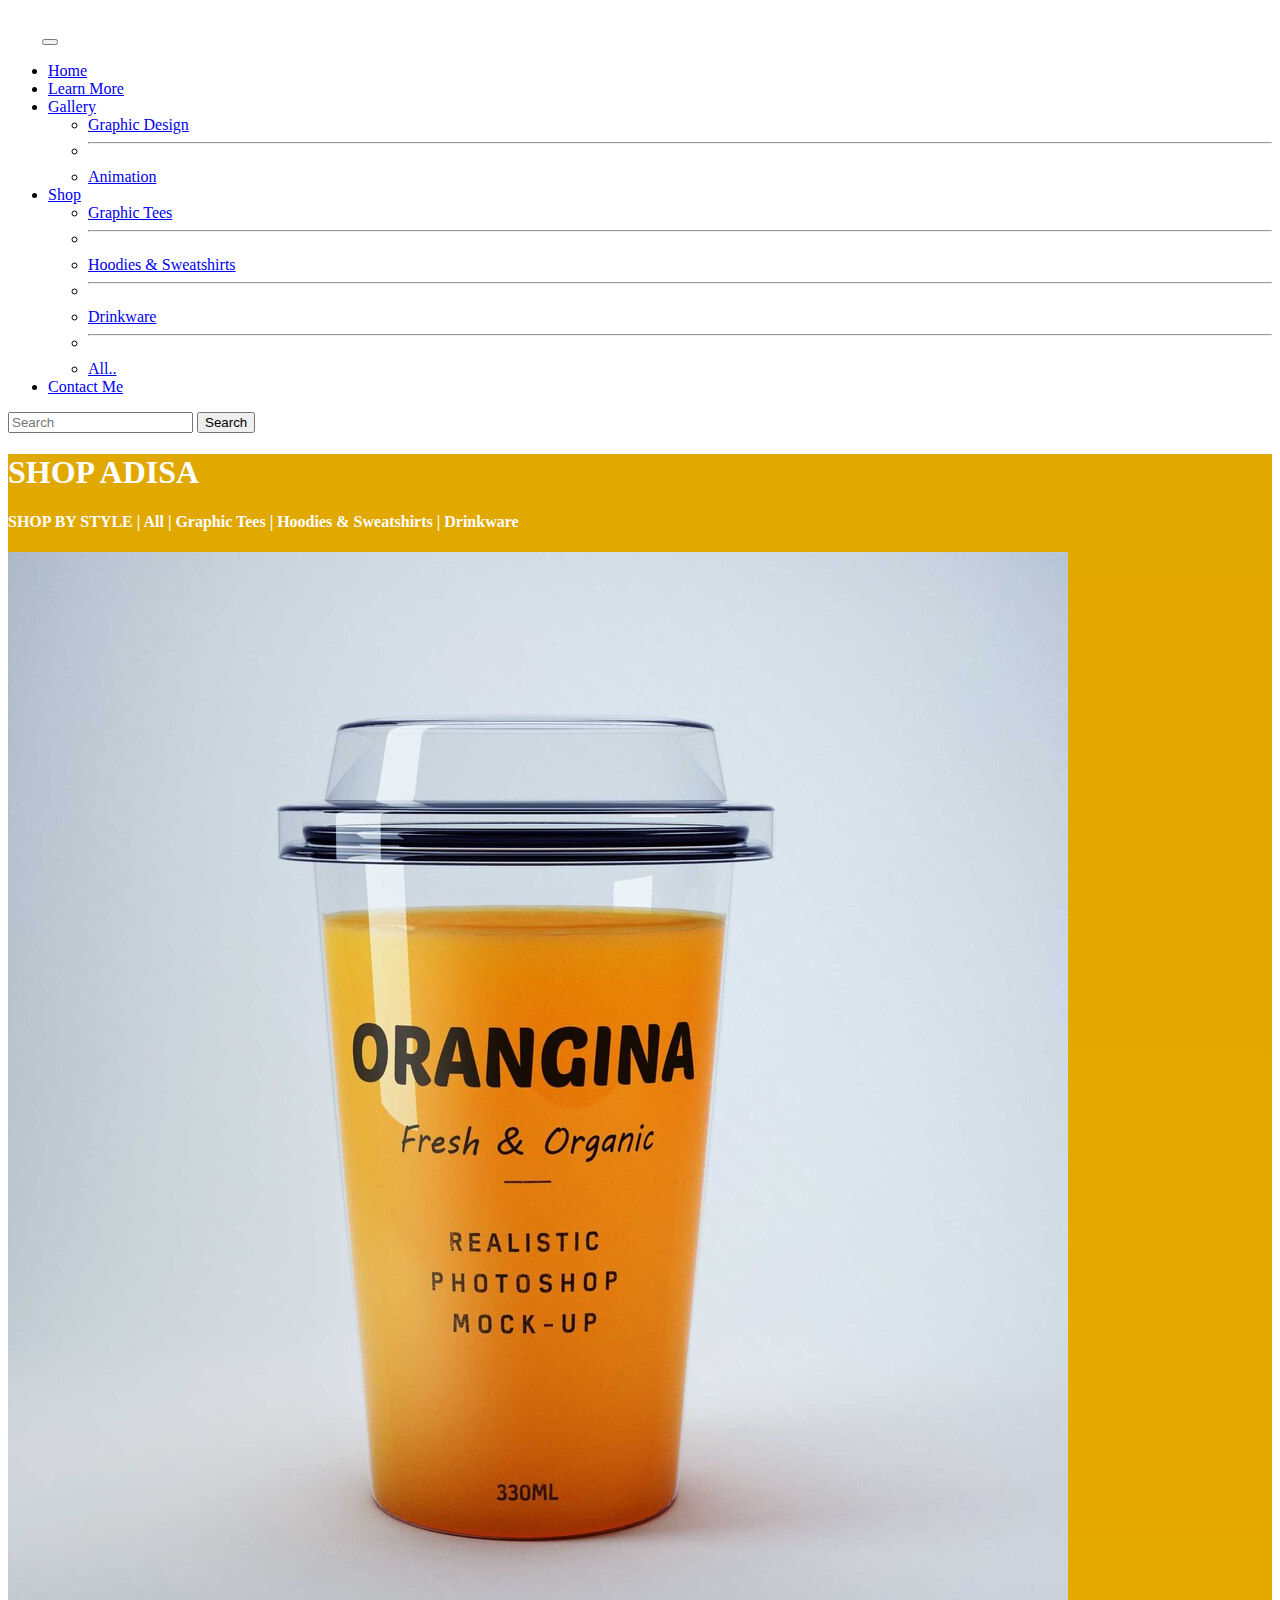
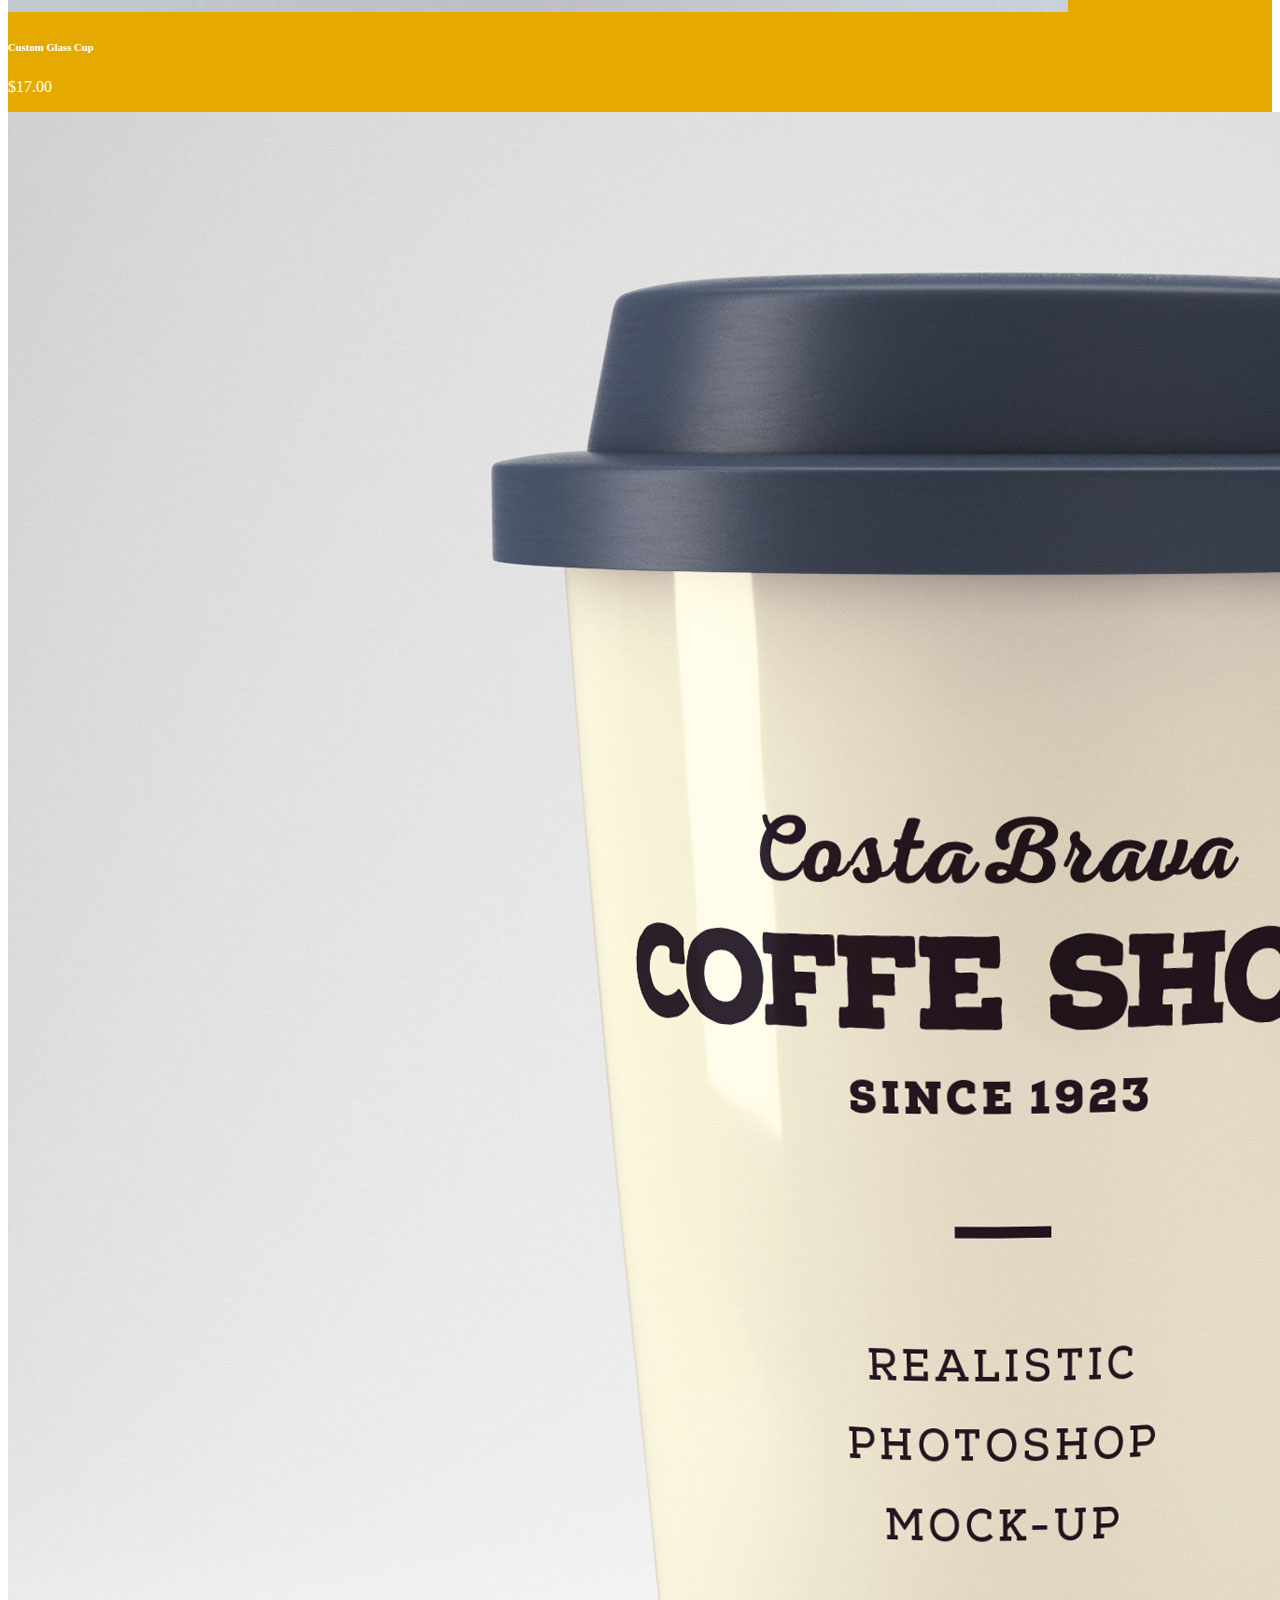
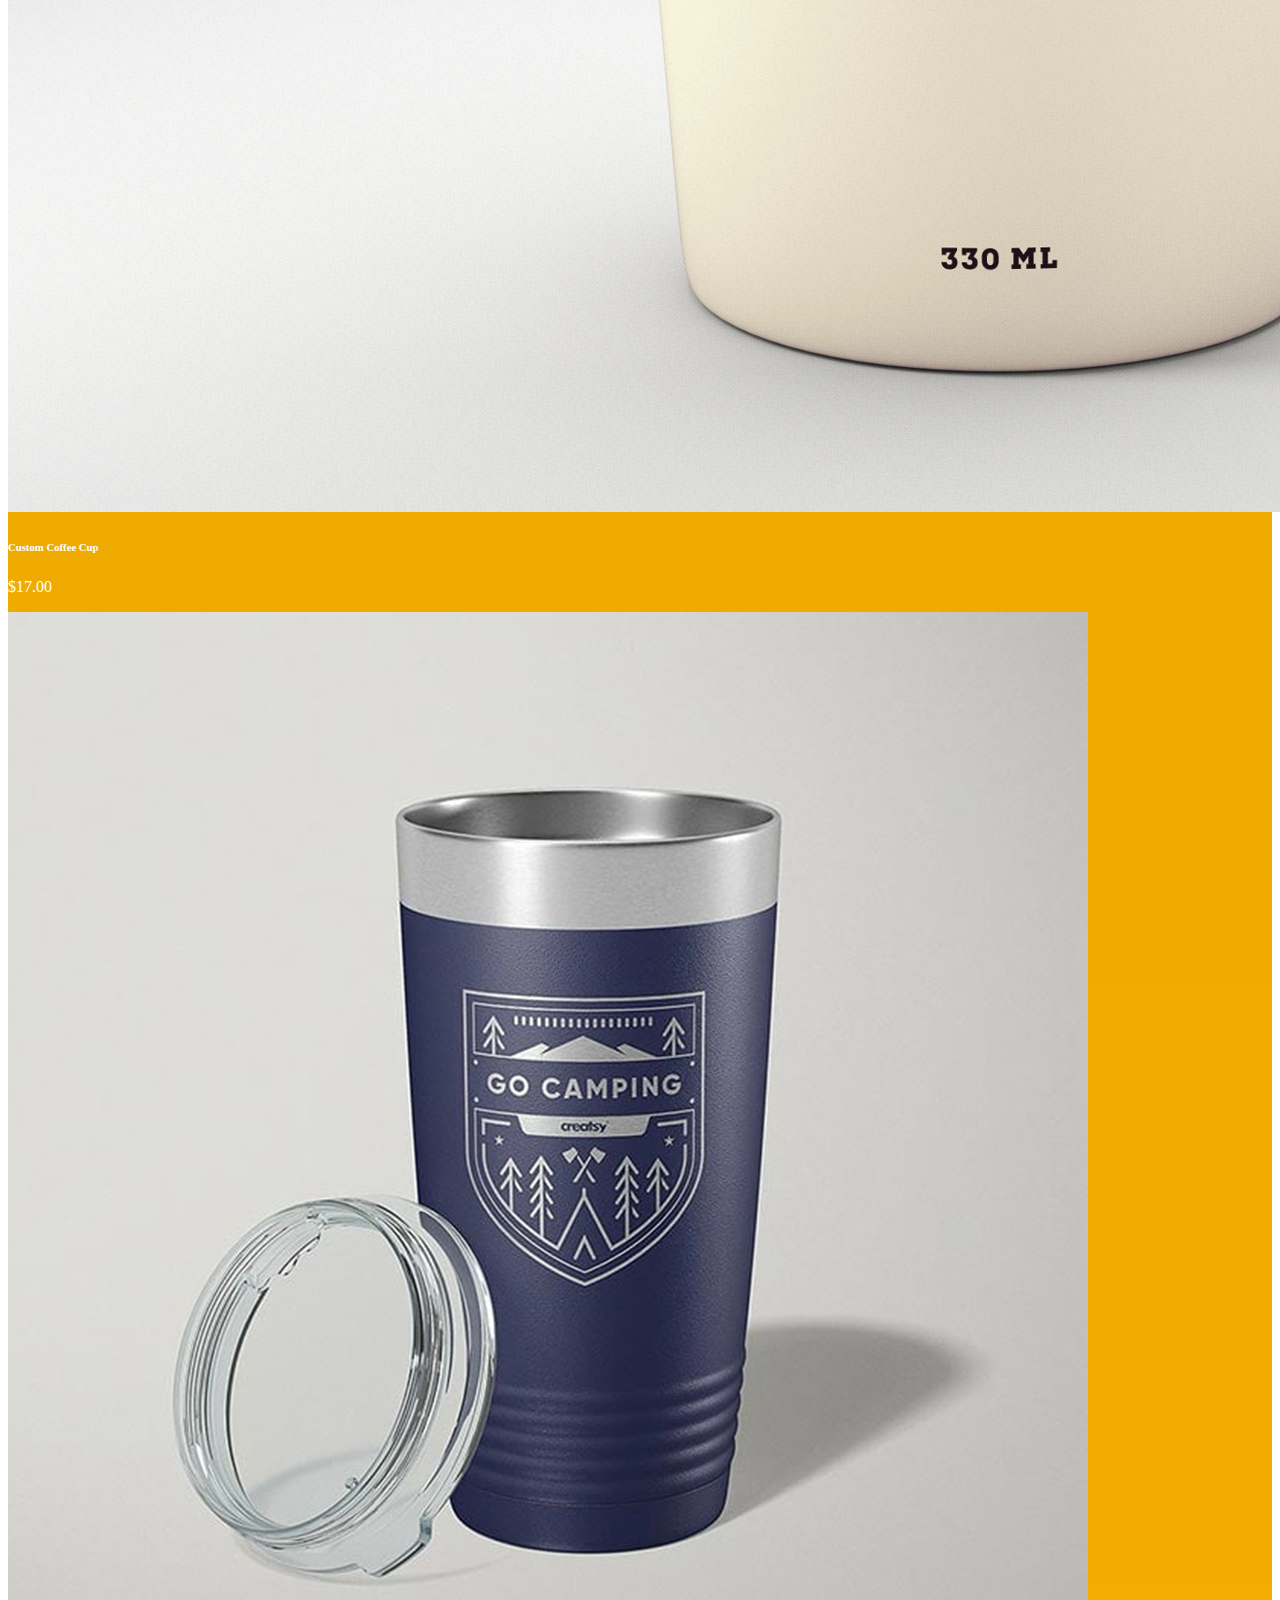
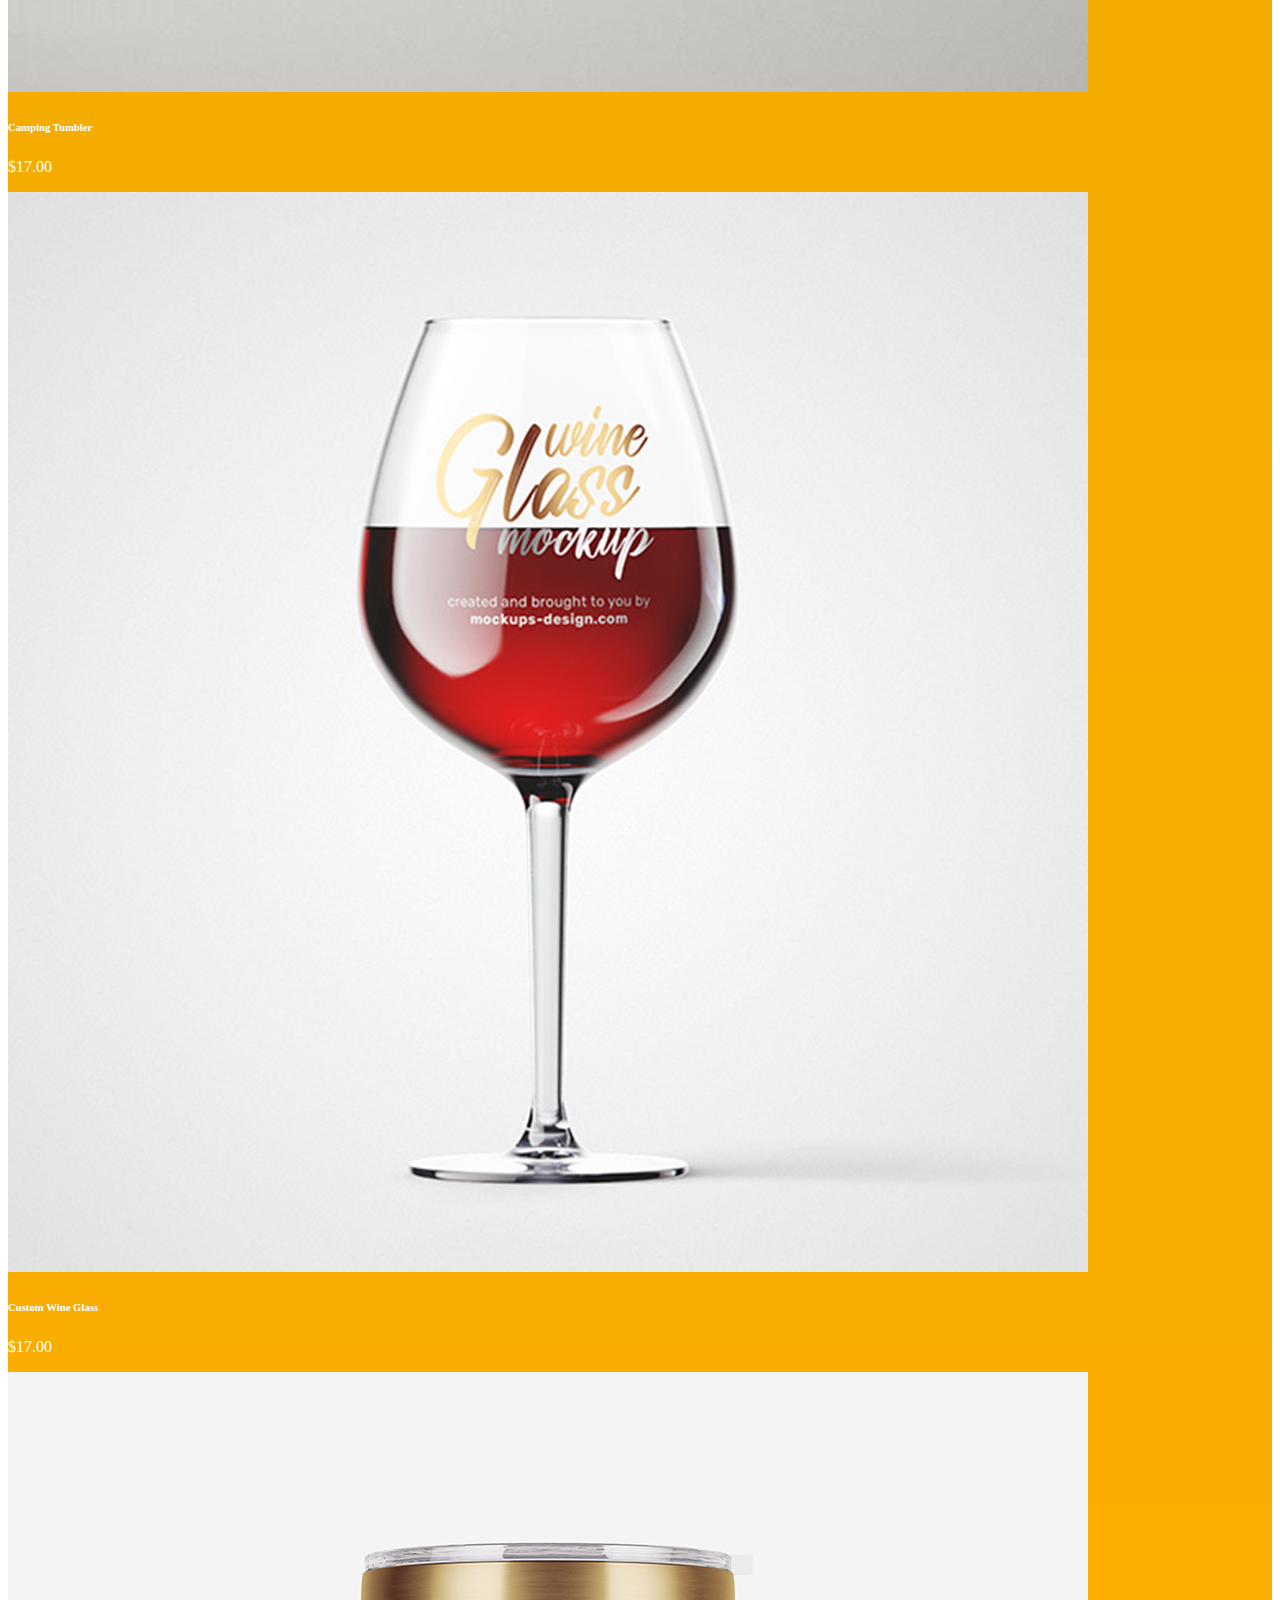
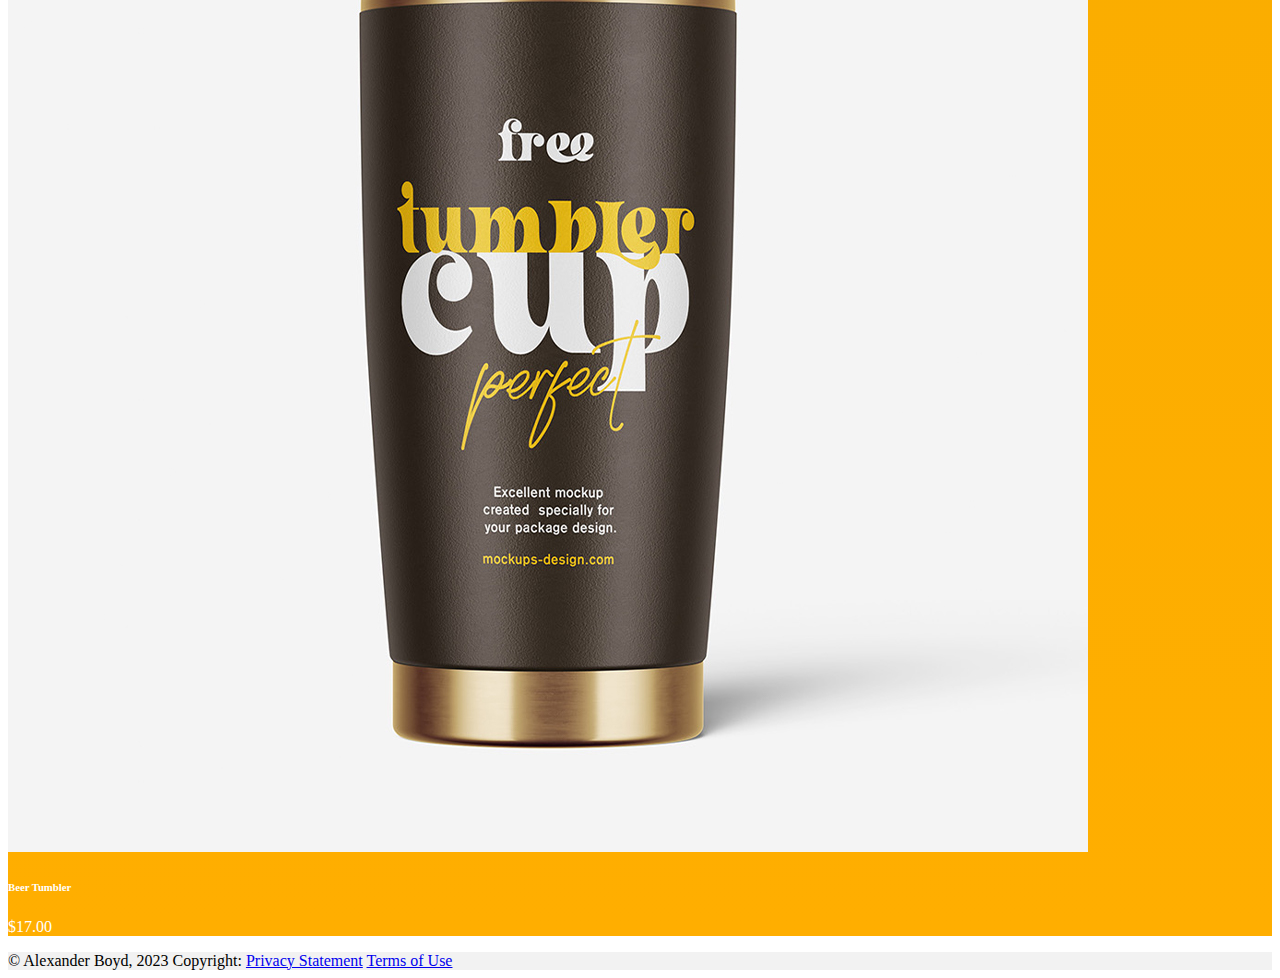
<file: cups.html>
<!DOCTYPE html>
<html lang="en">

<head>
    <meta name="viewport" content="width=device-width, initial-scale=1.0">
    <title> Shop | Adisa Media </title>
    <link rel="stylesheet" type="text/css" href="styles/shopstyle.css">
    <link href="https://cdn.jsdelivr.net/npm/bootstrap@5.3.2/dist/css/bootstrap.min.css" 
    rel="stylesheet" 
    integrity="sha384-T3c6CoIi6uLrA9TneNEoa7RxnatzjcDSCmG1MXxSR1GAsXEV/Dwwykc2MPK8M2HN" 
    crossorigin="anonymous">
    <!-- Alexander Boyd, IS117-003, Fall 2023 -->
</head>

<body>

    <nav class="navbar navbar-expand-lg navbar-dark bg-dark">
        <div class="container-fluid">
          <a class="navbar-brand" href="index.html"><img src="photos/adisa logo.png" alt="Adisa Media Logo" width="30"></a>
          <button class="navbar-toggler" type="button" data-bs-toggle="collapse" data-bs-target="#navbarSupportedContent" aria-controls="navbarSupportedContent" aria-expanded="false" aria-label="Toggle navigation">
            <span class="navbar-toggler-icon"></span>
          </button>
          <div class="collapse navbar-collapse" id="navbarSupportedContent">
            <ul class="navbar-nav me-auto mb-2 mb-lg-0">
              <li class="nav-item">
                <a class="nav-link" href="index.html">Home</a>
              </li>
              <li class="nav-item">
                <a class="nav-link active" aria-current="page" href="learn.html">Learn More</a>
              </li>
              <li class="nav-item dropdown">
                <a class="nav-link dropdown-toggle" href="#" id="navbarDropdown" role="button" data-bs-toggle="dropdown" aria-expanded="false">
                  Gallery
                </a>
                <ul class="dropdown-menu" aria-labelledby="navbarDropdown">
                  <li><a class="dropdown-item" href="graphics.html">Graphic Design</a></li>
                  <li><hr class="dropdown-divider"></li>
                  <li><a class="dropdown-item" href="animation.html">Animation</a></li>
                </ul>
              </li>
              <li class="nav-item dropdown">
                <a class="nav-link dropdown-toggle" href="store.html" id="navbarDropdown2" role="button" data-bs-toggle="dropdown" aria-expanded="false">
                  Shop
                </a>
                <ul class="dropdown-menu" aria-labelledby="navbarDropdown2">
                  <li><a class="dropdown-item" href="graohictees.html">Graphic Tees</a></li>
                  <li><hr class="dropdown-divider"></li>
                  <li><a class="dropdown-item" href="hoodies.html">Hoodies &amp Sweatshirts</a></li>
                  <li><hr class="dropdown-divider"></li>
                  <li><a class="dropdown-item" href="cups.html">Drinkware</a></li>
                  <li><hr class="dropdown-divider"></li>
                    <li><a class="dropdown-item" href="store.html">All..</a></li>
                </ul>
              </li>
              <li class="nav-item">
                <a class="nav-link" href="contact.html">Contact Me</a>
              </li>
        
            </ul>
            <form class="d-flex">
              <input class="form-control me-2" type="search" placeholder="Search" aria-label="Search">
              <button class="btn btn-outline-light" type="submit">Search</button>
            </form>
          </div>
        </div>
      </nav>
    <!--Navigation Bar end-->


    <section class="shop">
        <div class="container py-5">

            <div class = "row py-2">
                <h1> SHOP ADISA</h1>
                <h4>SHOP BY STYLE | <a href="store.html">All</a> | <a href="graohictees.html">Graphic Tees</a> | <a href="hoodies.html">Hoodies &amp; Sweatshirts</a> | <a href="cups.html">Drinkware</a></h4>
            </div>

            <!--row2--> 
            <div class="row">

                <div class="col-lg-3">
                    <div class="card border-0 bg-dark text-white mb-2" style="width: 100%;">
                        <img src="photos/orange-juice-mockup_1051-1582.jpg" class="card-img-top" alt="...">
                        <div class="card-body">
                            <h6>Custom Glass Cup</h6>
                            <p class="card-text">$17.00</p>
                        </div>
                    </div>
                </div>

            <div class="col-lg-3">
                <div class="card border-0 bg-dark text-white mb-2" style="width: 100%;">
                    <img src="photos/1545.jpg" class="card-img-top" alt="...">
                    <div class="card-body">
                        <h6>Custom Coffee Cup</h6>
                        <p class="card-text">$17.00</p>
                    </div>
                </div>
            </div>

                <div class="col-lg-3">
                    <div class="card border-0 bg-dark text-white mb-2" style="width: 100%;">
                        <img src="photos/tumbler.jpg" class="card-img-top" alt="...">
                        <div class="card-body">
                            <h6>Camping Tumbler</h6>
                            <p class="card-text">$17.00</p>
                        </div>
                    </div>
                </div>

                <div class="col-lg-3">
                    <div class="card border-0 bg-dark text-white mb-2" style="width: 100%;">
                        <img src="photos/wine glass.jpg" class="card-img-top" alt="...">
                        <div class="card-body">
                            <h6>Custom Wine Glass</h6>
                            <p class="card-text">$17.00</p>
                        </div>
                    </div>
                </div>

            </div>

            <!--row2--> 
            <div class="row">

                <div class="col-lg-3">
                    <div class="card border-0 bg-dark text-white mb-2" style="width: 100%;">
                        <img src="photos/beer tumbler.jpg" class="card-img-top" alt="...">
                        <div class="card-body">
                            <h6>Beer Tumbler</h6>
                            <p class="card-text">$17.00</p>
                        </div>
                    </div>
                </div>

            </div>

        </div>

    </section>


</body>

                
<footer class="bg-body-tertiary text-center text-lg-start">
    <!-- Copyright -->
    <div class="text-center p-3" style="background-color: rgba(0, 0, 0, 0.05);">
      © Alexander Boyd, 2023 Copyright:
      <a class="text-body" href="privacystatement.html">Privacy Statement</a>
      <a class="text-body" href="termsofuse.html">Terms of Use</a>
    </div>
    <!-- Copyright -->
  </footer>

  <script src="https://cdn.jsdelivr.net/npm/bootstrap@5.3.2/dist/js/bootstrap.bundle.min.js" 
        integrity="sha384-C6RzsynM9kWDrMNeT87bh95OGNyZPhcTNXj1NW7RuBCsyN/o0jlpcV8Qyq46cDfL" 
        crossorigin="anonymous"></script>


</html>
</file>
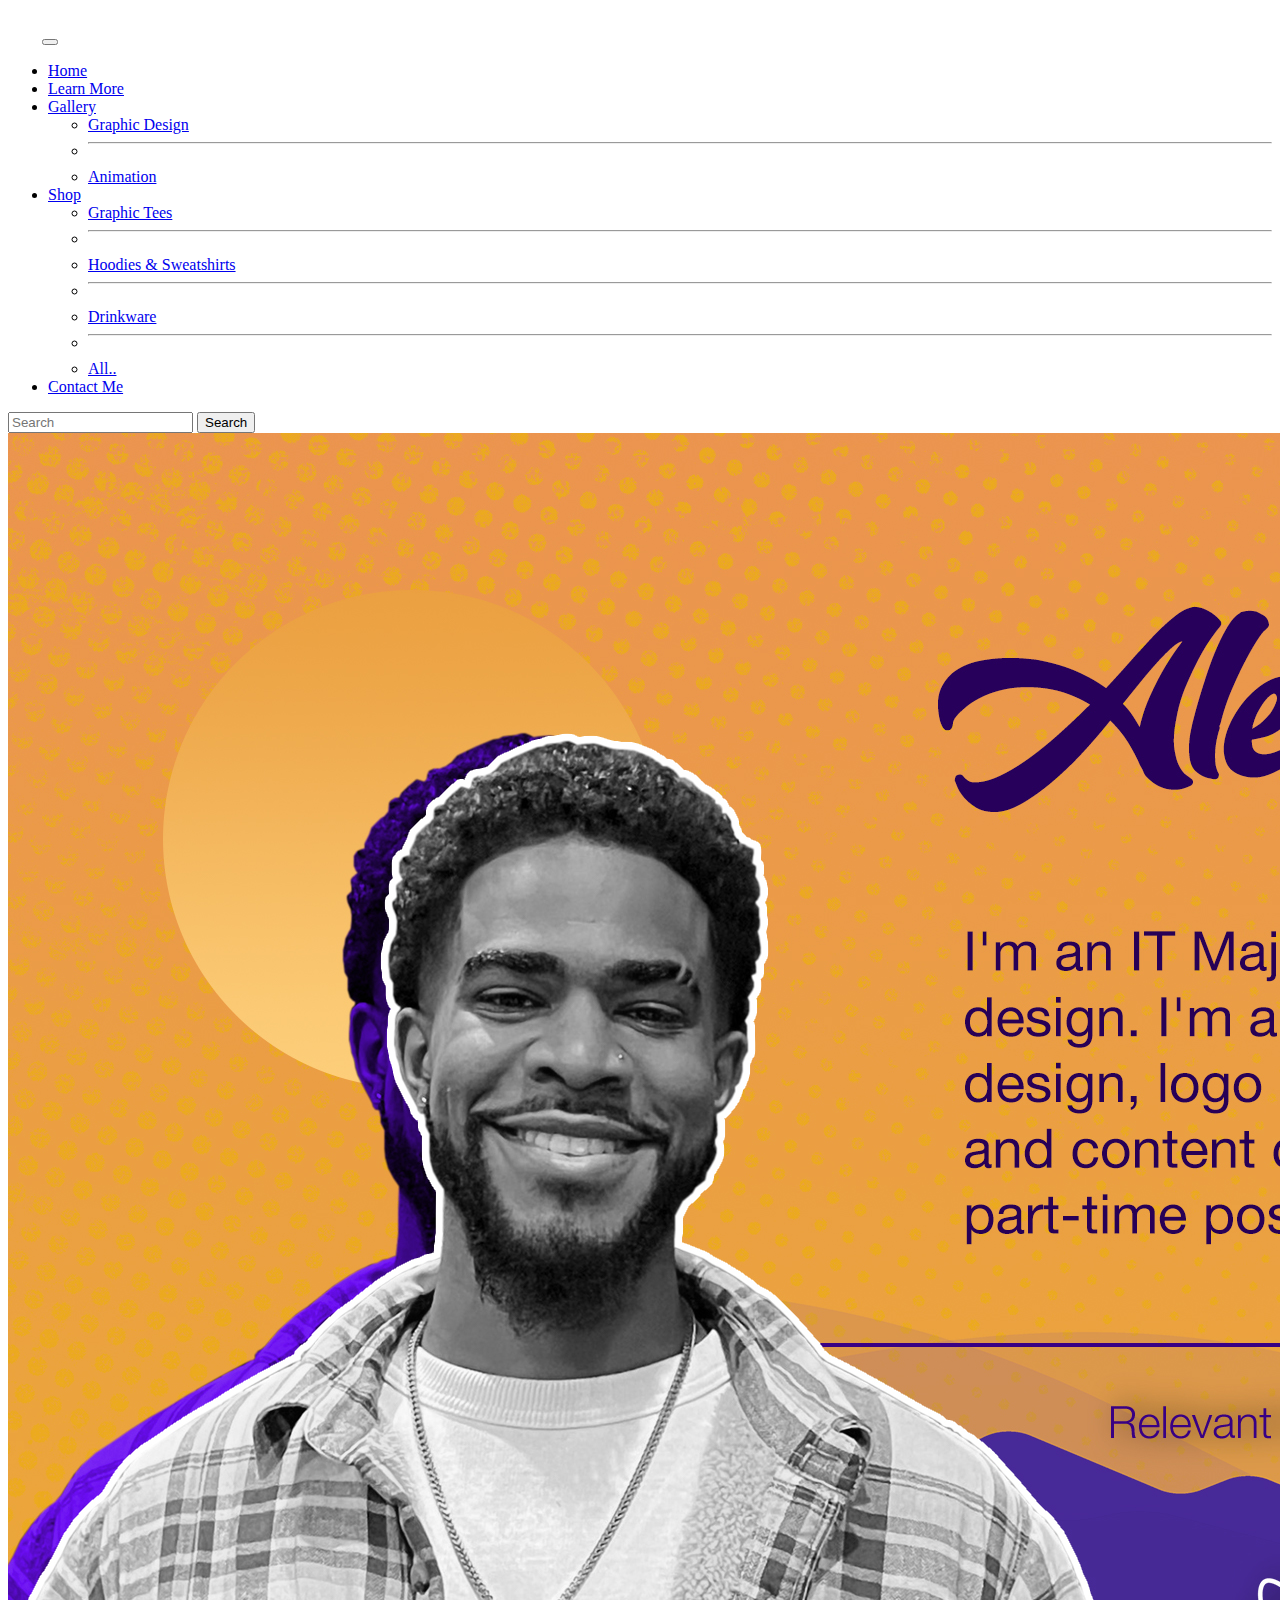
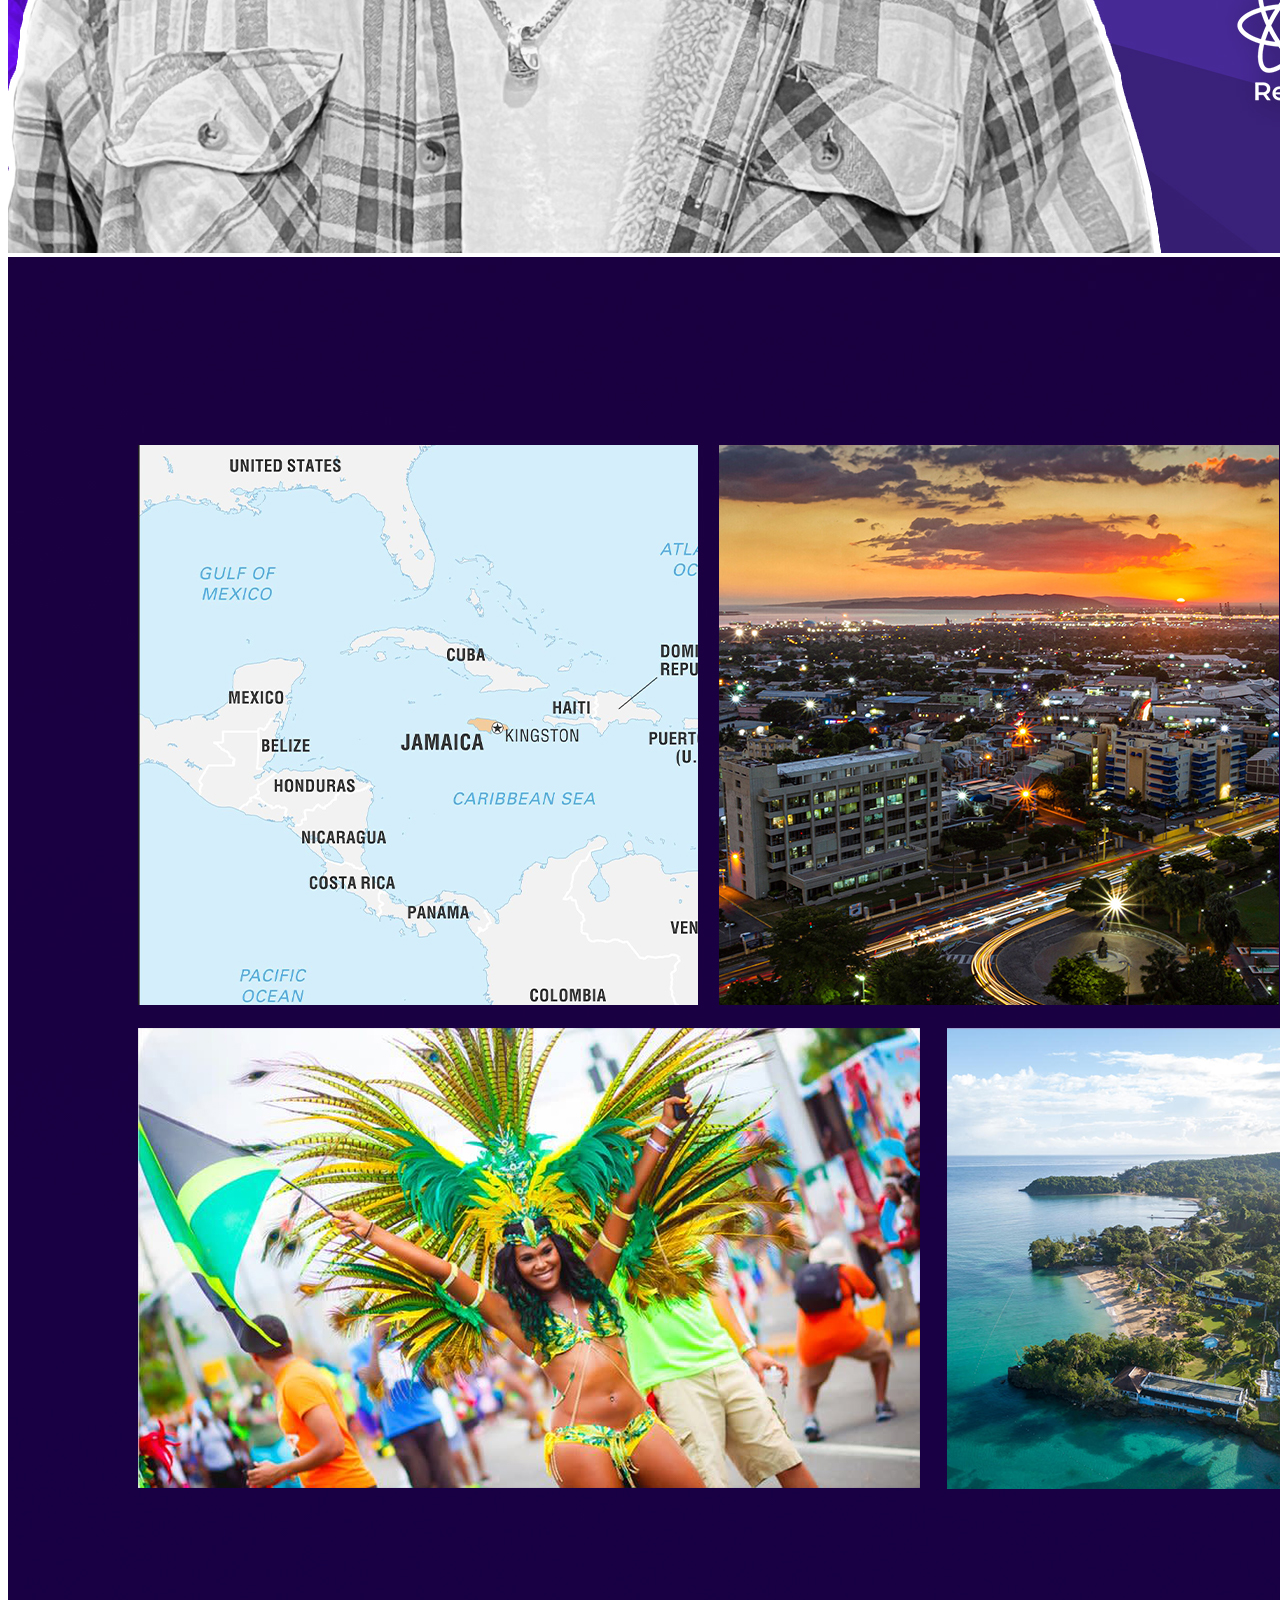
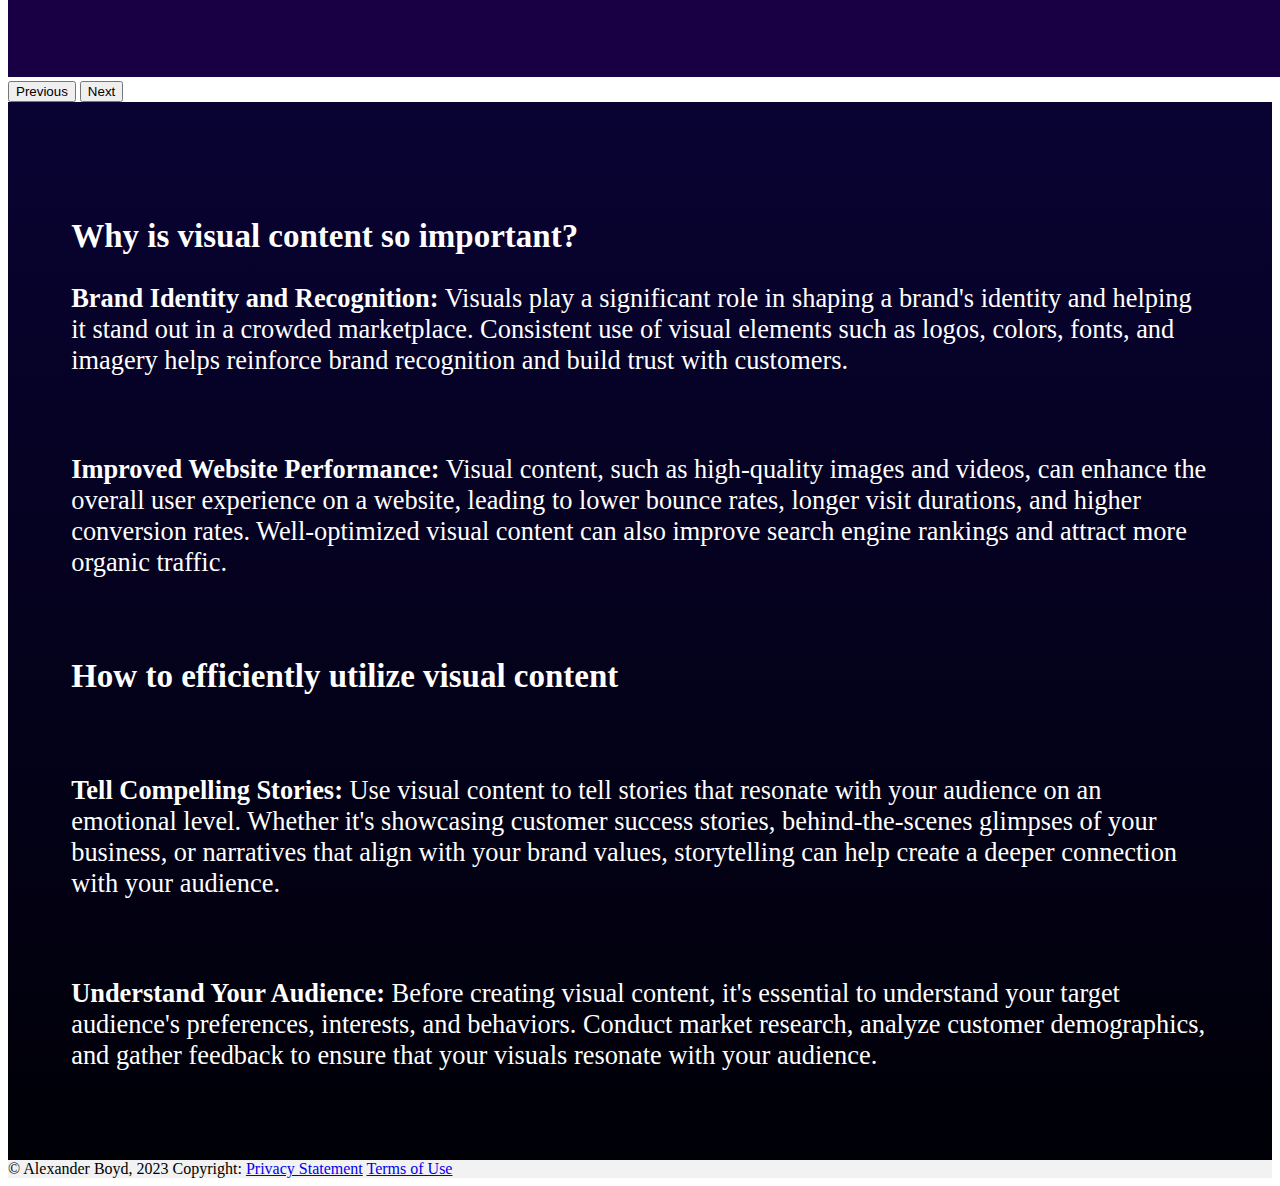
<file: learn.html>
<!DOCTYPE html>
<html lang="en">

<head>
    <meta name="viewport" content="width=device-width, initial-scale=1.0">
    <title> Learn More | Adisa Media </title>
    <link rel="stylesheet" type="text/css" href="styles/learn.css">
    <link href="https://cdn.jsdelivr.net/npm/bootstrap@5.3.2/dist/css/bootstrap.min.css" 
    rel="stylesheet" 
    integrity="sha384-T3c6CoIi6uLrA9TneNEoa7RxnatzjcDSCmG1MXxSR1GAsXEV/Dwwykc2MPK8M2HN" 
    crossorigin="anonymous">
    <!-- Alexander Boyd, IS117-003, Fall 2023 -->

</head>

<body>

    <!--Navigation Bar Begin-->
    <nav class="navbar navbar-expand-lg navbar-dark bg-dark">
        <div class="container-fluid">
          <a class="navbar-brand" href="index.html"><img src="photos/adisa logo.png" alt="Adisa Media Logo" width="30"></a>
          <button class="navbar-toggler" type="button" data-bs-toggle="collapse" data-bs-target="#navbarSupportedContent" aria-controls="navbarSupportedContent" aria-expanded="false" aria-label="Toggle navigation">
            <span class="navbar-toggler-icon"></span>
          </button>
          <div class="collapse navbar-collapse" id="navbarSupportedContent">
            <ul class="navbar-nav me-auto mb-2 mb-lg-0">
              <li class="nav-item">
                <a class="nav-link" href="index.html">Home</a>
              </li>
              <li class="nav-item">
                <a class="nav-link active" aria-current="page" href="learn.html">Learn More</a>
              </li>
              <li class="nav-item dropdown">
                <a class="nav-link dropdown-toggle" href="#" id="navbarDropdown" role="button" data-bs-toggle="dropdown" aria-expanded="false">
                  Gallery
                </a>
                <ul class="dropdown-menu" aria-labelledby="navbarDropdown">
                  <li><a class="dropdown-item" href="graphics.html">Graphic Design</a></li>
                  <li><hr class="dropdown-divider"></li>
                  <li><a class="dropdown-item" href="animation.html">Animation</a></li>
                </ul>
              </li>
              <li class="nav-item dropdown">
                <a class="nav-link dropdown-toggle" href="store.html" id="navbarDropdown2" role="button" data-bs-toggle="dropdown" aria-expanded="false">
                  Shop
                </a>
                <ul class="dropdown-menu" aria-labelledby="navbarDropdown2">
                  <li><a class="dropdown-item" href="graohictees.html">Graphic Tees</a></li>
                  <li><hr class="dropdown-divider"></li>
                  <li><a class="dropdown-item" href="hoodies.html">Hoodies &amp Sweatshirts</a></li>
                  <li><hr class="dropdown-divider"></li>
                  <li><a class="dropdown-item" href="cups.html">Drinkware</a></li>
                  <li><hr class="dropdown-divider"></li>
                      <li><a class="dropdown-item" href="store.html">All..</a></li>
                </ul>
              </li>
              <li class="nav-item">
                <a class="nav-link" href="contact.html">Contact Me</a>
              </li>
        
            </ul>
            <form class="d-flex">
              <input class="form-control me-2" type="search" placeholder="Search" aria-label="Search">
              <button class="btn btn-outline-light" type="submit">Search</button>
            </form>
          </div>
        </div>
      </nav>
    <!--Navigation Bar end-->


            <div id="carouselExample" class="carousel slide">
              <div class="carousel-inner">
                <div class="carousel-item active">
                  <img src="photos/about me banner orange.jpg" class="d-block w-100" alt="Biography Banner">
                </div>
                <div class="carousel-item">
                  <img src="photos/where I'm from banner orange.jpg" class="d-block w-100" alt="Origins Banner">
                </div>
              </div>
              <button class="carousel-control-prev" type="button" data-bs-target="#carouselExample" data-bs-slide="prev">
                <span class="carousel-control-prev-icon" aria-hidden="true"></span>
                <span class="visually-hidden">Previous</span>
              </button>
              <button class="carousel-control-next" type="button" data-bs-target="#carouselExample" data-bs-slide="next">
                <span class="carousel-control-next-icon" aria-hidden="true"></span>
                <span class="visually-hidden">Next</span>
              </button>
            </div>

            <div id="carouselExample2" class="carousel slide">
              <div class="carousel-inner">
                <div class="carousel-item active">
                  <img src="photos/about me mobile.jpg" class="d-block w-100" alt="...">
                </div>
                <div class="carousel-item">
                  <img src="photos/where I'm from mobile.jpg" class="d-block w-100" alt="...">
                </div>
              </div>
              <button class="carousel-control-prev" type="button" data-bs-target="#carouselExample2" data-bs-slide="prev">
                <span class="carousel-control-prev-icon" aria-hidden="true"></span>
                <span class="visually-hidden">Previous</span>
              </button>
              <button class="carousel-control-next" type="button" data-bs-target="#carouselExample2" data-bs-slide="next">
                <span class="carousel-control-next-icon" aria-hidden="true"></span>
                <span class="visually-hidden">Next</span>
              </button>
            </div>

            <div class = "container-fluid" id="blogArea">
              <br>
              <h2>Why is visual content so important?</h2>
              <p><b>Brand Identity and Recognition:</b> Visuals play a significant role in shaping a brand's identity and helping it stand out in a crowded marketplace. 
                Consistent use of visual elements such as logos, colors, fonts, and imagery helps reinforce brand recognition and build trust with customers.
              </p>
                <br>
                <p>
                  <b>Improved Website Performance:</b> Visual content, such as high-quality images and videos, can enhance the overall user experience on a website, 
                  leading to lower bounce rates, longer visit durations, and higher conversion rates. Well-optimized visual content can also improve search engine rankings and attract more organic traffic.
                </p>
                <br>
              <h2>How to efficiently utilize visual content</h2>
                <br>
              <p><b>Tell Compelling Stories:</b> Use visual content to tell stories that resonate with your audience on an emotional level. 
                Whether it's showcasing customer success stories, behind-the-scenes glimpses of your business, or narratives that align with your brand values, 
                storytelling can help create a deeper connection with your audience.</p>
                <br>
              <p><b>Understand Your Audience:</b> Before creating visual content, it's essential to understand your target audience's preferences, interests, and behaviors. 
                Conduct market research, analyze customer demographics, and gather feedback to ensure that your visuals resonate with your audience.</p>
            </div>

            <div class = "container-fluid" id="blogArea2">
              <br>
              <h2>Why is visual content so important?</h2>
                <p>Lorem ipsum dolor sit amet, consectetur adipiscing elit, sed do eiusmod tempor incididunt ut labore et dolore magna aliqua. 
                  Ut enim ad minim veniam, quis nostrud exercitation ullamco laboris nisi ut aliquip ex ea commodo consequat. 
                  Duis aute irure dolor in reprehenderit in voluptate velit esse cillum dolore eu fugiat nulla pariatur. 
                  Excepteur sint occaecat cupidatat non proident, sunt in culpa qui officia deserunt mollit anim id est laborum.</p>
                <br>
                <br>
              <img src="photos/invesr-in-your-aesthetic-resize.jpg" width="100%">
            </div>

            <footer class="bg-body-tertiary text-center text-lg-start">
              <!-- Copyright -->
              <div class="text-center p-3" style="background-color: rgba(0, 0, 0, 0.05);">
                © Alexander Boyd, 2023 Copyright:
                <a class="text-body" href="privacystatement.html">Privacy Statement</a>
                <a class="text-body" href="termsofuse.html">Terms of Use</a>
              </div>
              <!-- Copyright -->
            </footer>

    <!--Integrating Bootstrap's JavaScript Via CDN-->
    <script src="https://cdn.jsdelivr.net/npm/bootstrap@5.3.2/dist/js/bootstrap.bundle.min.js" 
        integrity="sha384-C6RzsynM9kWDrMNeT87bh95OGNyZPhcTNXj1NW7RuBCsyN/o0jlpcV8Qyq46cDfL" 
        crossorigin="anonymous"></script>

</body>

</html>
</file>
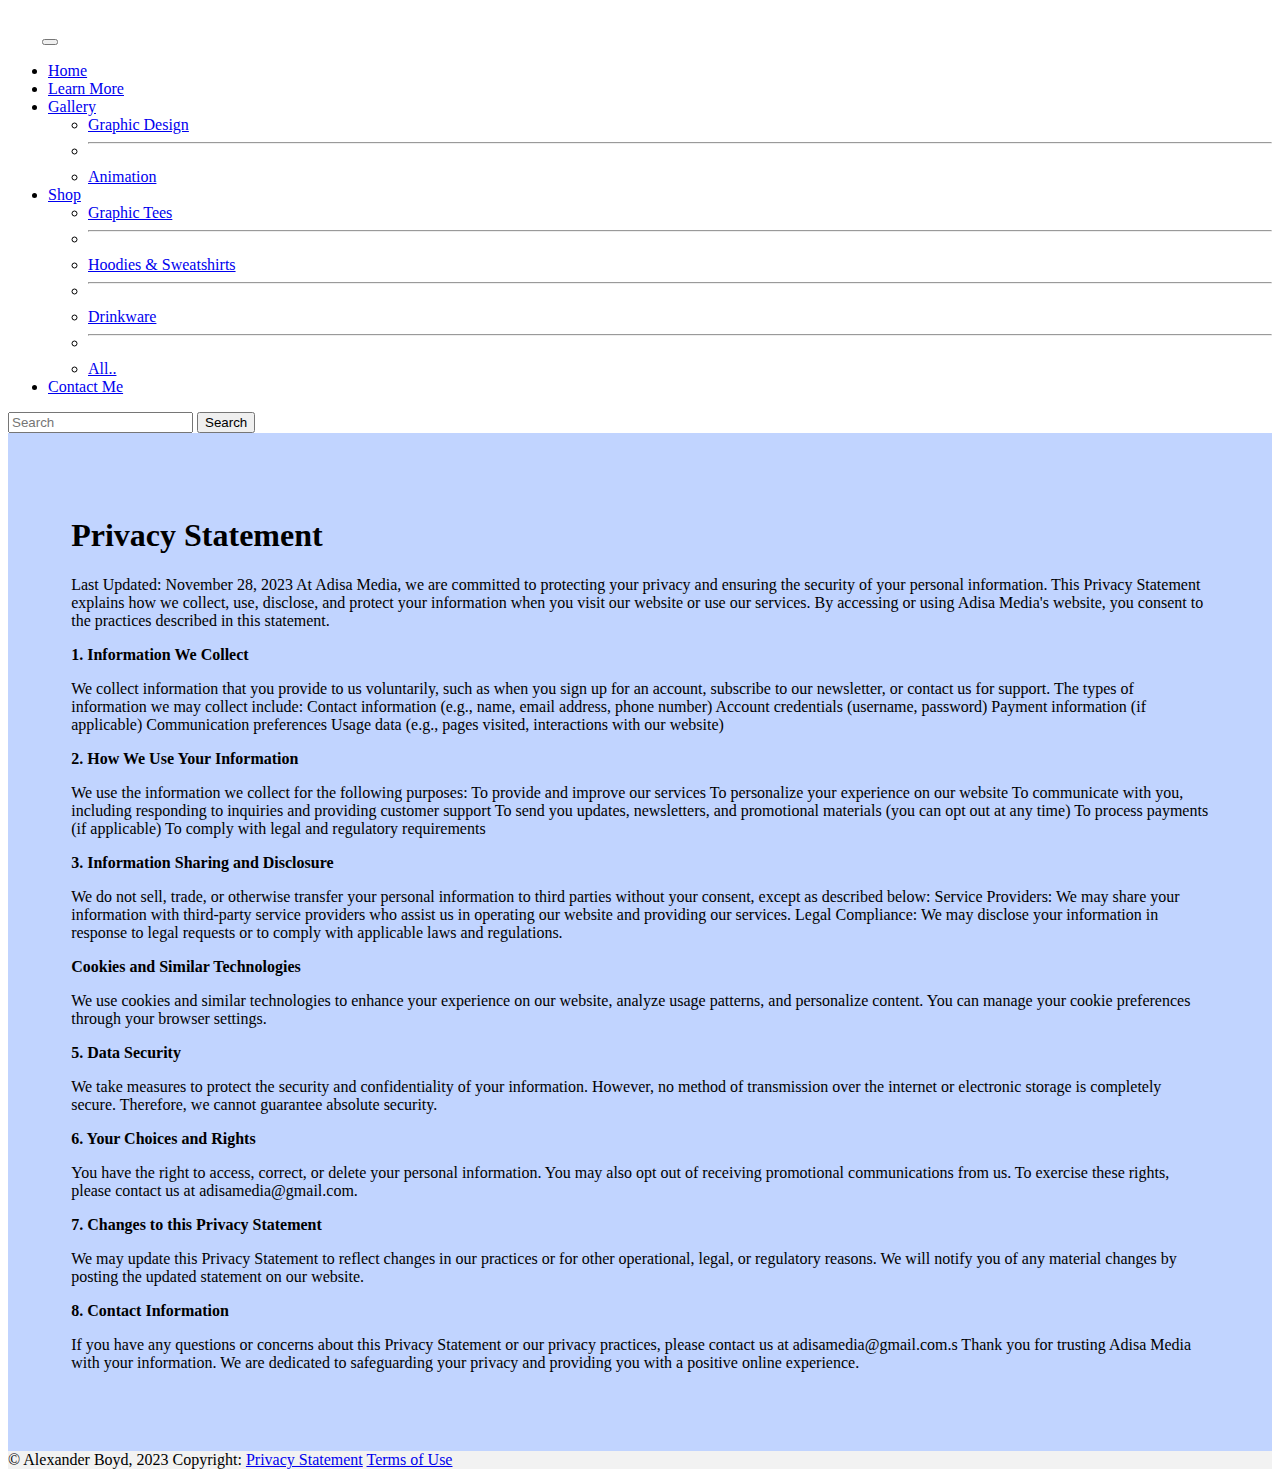
<file: privacystatement.html>
<!DOCTYPE html>
<html lang="en">

<head>
    <meta name="viewport" content="width=device-width, initial-scale=1.0">
    <title> Privacy Statement | Adisa Media </title>
    <link rel="stylesheet" type="text/css" href="styles/privacystatement.css">
    <link href="https://cdn.jsdelivr.net/npm/bootstrap@5.3.2/dist/css/bootstrap.min.css" 
    rel="stylesheet" 
    integrity="sha384-T3c6CoIi6uLrA9TneNEoa7RxnatzjcDSCmG1MXxSR1GAsXEV/Dwwykc2MPK8M2HN" 
    crossorigin="anonymous">
    <!-- Alexander Boyd, IS117-003, Fall 2023 -->
</head>
<body>

    <!--Navigation Bar Begin-->
    <nav class="navbar navbar-expand-lg navbar-dark bg-dark">
        <div class="container-fluid">
          <a class="navbar-brand" href="index.html"><img src="photos/adisa logo.png" alt="Adisa Media Logo" width="30"></a>
          <button class="navbar-toggler" type="button" data-bs-toggle="collapse" data-bs-target="#navbarSupportedContent" aria-controls="navbarSupportedContent" aria-expanded="false" aria-label="Toggle navigation">
            <span class="navbar-toggler-icon"></span>
          </button>
          <div class="collapse navbar-collapse" id="navbarSupportedContent">
            <ul class="navbar-nav me-auto mb-2 mb-lg-0">
              <li class="nav-item">
                <a class="nav-link" href="index.html">Home</a>
              </li>
              <li class="nav-item">
                <a class="nav-link active" aria-current="page" href="learn.html">Learn More</a>
              </li>
              <li class="nav-item dropdown">
                <a class="nav-link dropdown-toggle" href="#" id="navbarDropdown" role="button" data-bs-toggle="dropdown" aria-expanded="false">
                  Gallery
                </a>
                <ul class="dropdown-menu" aria-labelledby="navbarDropdown">
                  <li><a class="dropdown-item" href="graphics.html">Graphic Design</a></li>
                  <li><hr class="dropdown-divider"></li>
                  <li><a class="dropdown-item" href="animation.html">Animation</a></li>
                </ul>
              </li>
              <li class="nav-item dropdown">
                <a class="nav-link dropdown-toggle" href="store.html" id="navbarDropdown2" role="button" data-bs-toggle="dropdown" aria-expanded="false">
                  Shop
                </a>
                <ul class="dropdown-menu" aria-labelledby="navbarDropdown2">
                  <li><a class="dropdown-item" href="graohictees.html">Graphic Tees</a></li>
                  <li><hr class="dropdown-divider"></li>
                  <li><a class="dropdown-item" href="hoodies.html">Hoodies &amp Sweatshirts</a></li>
                  <li><hr class="dropdown-divider"></li>
                  <li><a class="dropdown-item" href="cups.html">Drinkware</a></li>
                  <li><hr class="dropdown-divider"></li>
                      <li><a class="dropdown-item" href="store.html">All..</a></li>
                </ul>
              </li>
              <li class="nav-item">
                <a class="nav-link" href="contact.html">Contact Me</a>
              </li>
        
            </ul>
            <form class="d-flex">
              <input class="form-control me-2" type="search" placeholder="Search" aria-label="Search">
              <button class="btn btn-outline-light" type="submit">Search</button>
            </form>
          </div>
        </div>
      </nav>
    <!--Navigation Bar end-->

<div id="privacy">
<h1>Privacy Statement</h1>

<p>Last Updated: November 28, 2023

At Adisa Media, we are committed to protecting your privacy and ensuring the security of your personal information. This Privacy Statement explains how we collect, use, disclose, and protect your information when you visit our website or use our services. By accessing or using Adisa Media's website, you consent to the practices described in this statement.</p>

<b>1. Information We Collect</b>

<p>We collect information that you provide to us voluntarily, such as when you sign up for an account, subscribe to our newsletter, or contact us for support. The types of information we may collect include:

Contact information (e.g., name, email address, phone number)
Account credentials (username, password)
Payment information (if applicable)
Communication preferences
Usage data (e.g., pages visited, interactions with our website)</p>

<b>2. How We Use Your Information</b>

<p>We use the information we collect for the following purposes:

To provide and improve our services
To personalize your experience on our website
To communicate with you, including responding to inquiries and providing customer support
To send you updates, newsletters, and promotional materials (you can opt out at any time)
To process payments (if applicable)
To comply with legal and regulatory requirements</p>

<b>3. Information Sharing and Disclosure</b>

<p>We do not sell, trade, or otherwise transfer your personal information to third parties without your consent, except as described below:

Service Providers: We may share your information with third-party service providers who assist us in operating our website and providing our services.
Legal Compliance: We may disclose your information in response to legal requests or to comply with applicable laws and regulations.</p>

<b> Cookies and Similar Technologies</b>

<p>We use cookies and similar technologies to enhance your experience on our website, analyze usage patterns, and personalize content. You can manage your cookie preferences through your browser settings.</p>

<b>5. Data Security</b>

<p>We take measures to protect the security and confidentiality of your information. However, no method of transmission over the internet or electronic storage is completely secure. Therefore, we cannot guarantee absolute security.</p>

<b>6. Your Choices and Rights</b>

<p>You have the right to access, correct, or delete your personal information. You may also opt out of receiving promotional communications from us. To exercise these rights, please contact us at adisamedia@gmail.com.</p>

<b>7. Changes to this Privacy Statement</b>

<p>We may update this Privacy Statement to reflect changes in our practices or for other operational, legal, or regulatory reasons. We will notify you of any material changes by posting the updated statement on our website.</p>

<b>8. Contact Information</b>

<p>If you have any questions or concerns about this Privacy Statement or our privacy practices, please contact us at adisamedia@gmail.com.s

Thank you for trusting Adisa Media with your information. We are dedicated to safeguarding your privacy and providing you with a positive online experience.</p>
</div>

<footer class="bg-body-tertiary text-center text-lg-start">
    <!-- Copyright -->
    <div class="text-center p-3" style="background-color: rgba(0, 0, 0, 0.05);">
      © Alexander Boyd, 2023 Copyright:
      <a class="text-body" href="privacystatement.html">Privacy Statement</a>
      <a class="text-body" href="termsofuse.html">Terms of Use</a>
    </div>
    <!-- Copyright -->
  </footer>

  <script src="https://cdn.jsdelivr.net/npm/bootstrap@5.3.2/dist/js/bootstrap.bundle.min.js" 
  integrity="sha384-C6RzsynM9kWDrMNeT87bh95OGNyZPhcTNXj1NW7RuBCsyN/o0jlpcV8Qyq46cDfL" 
  crossorigin="anonymous"></script>
</body>
</html>
</file>
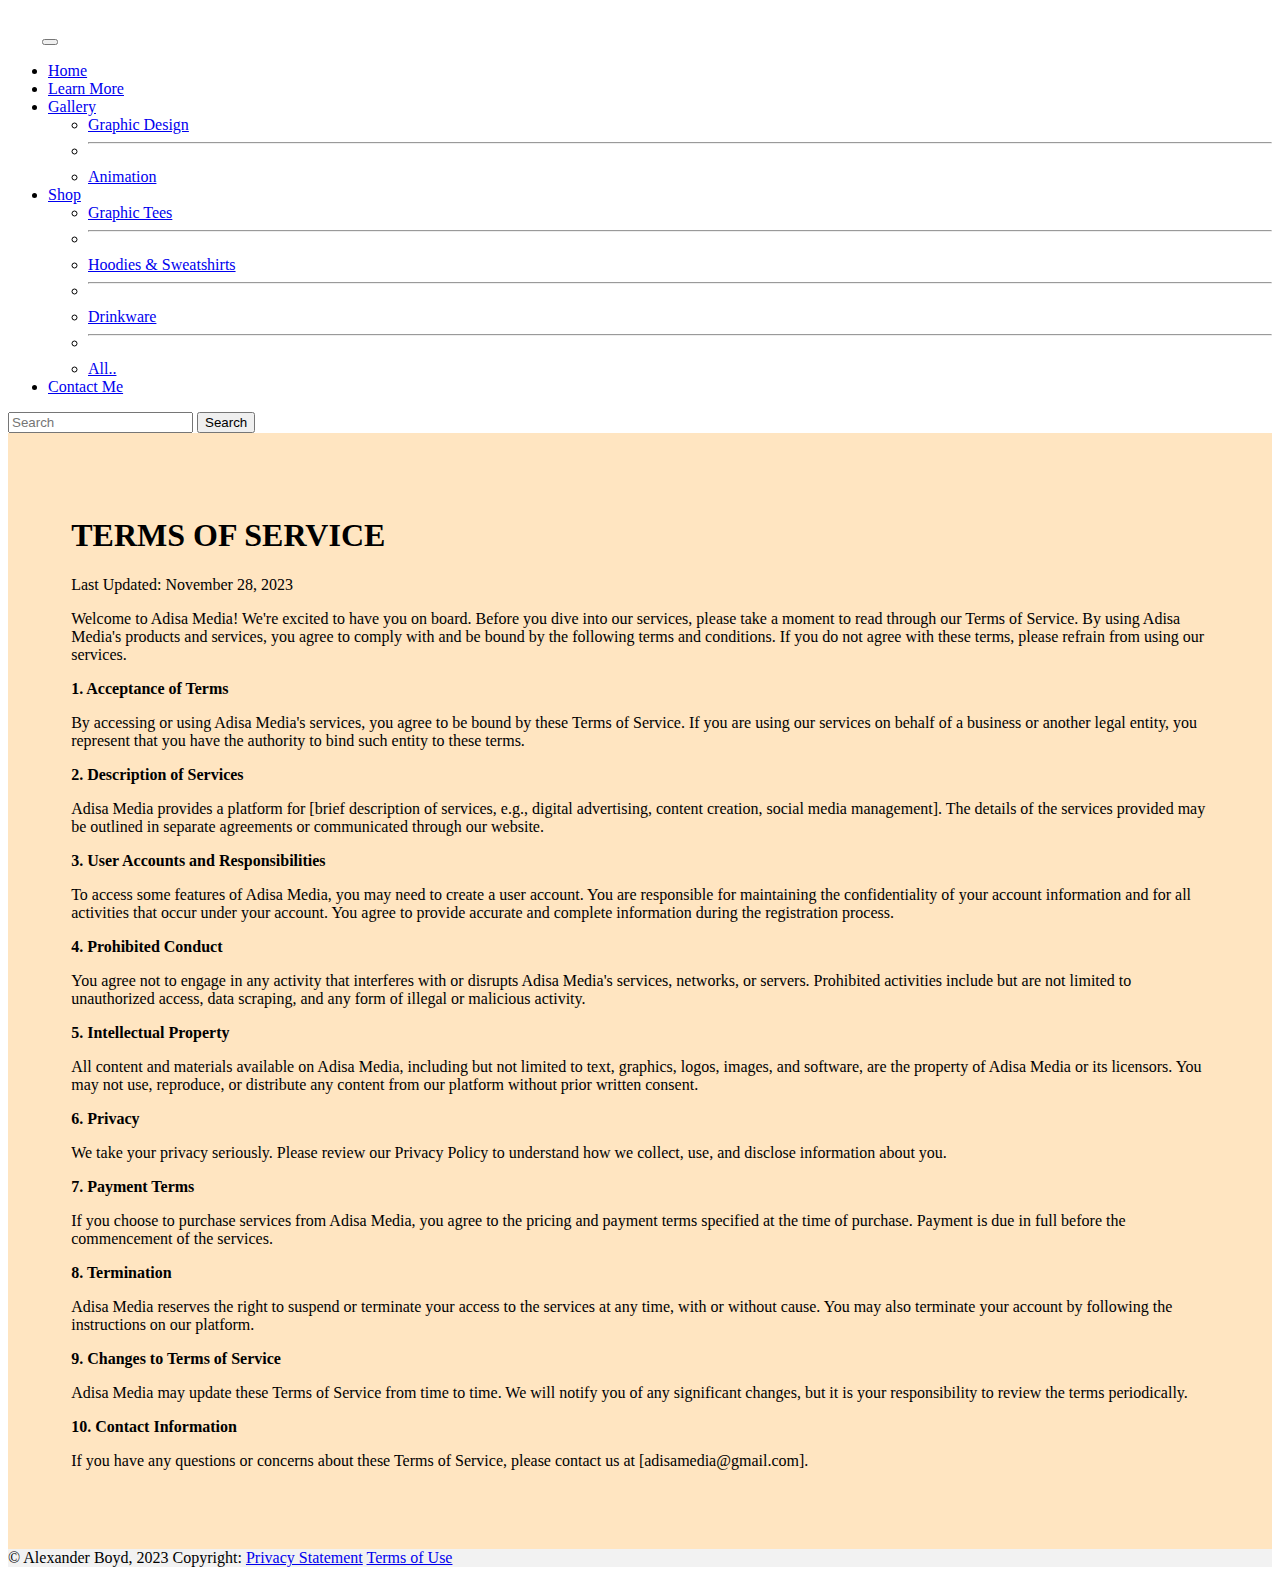
<file: termsofuse.html>
<!DOCTYPE html>
<html lang="en">

<head>
    <meta name="viewport" content="width=device-width, initial-scale=1.0">
    <title> Terms of Use | Adisa Media </title>
    <link rel="stylesheet" type="text/css" href="styles/termsofuse.css">
    <link href="https://cdn.jsdelivr.net/npm/bootstrap@5.3.2/dist/css/bootstrap.min.css" 
    rel="stylesheet" 
    integrity="sha384-T3c6CoIi6uLrA9TneNEoa7RxnatzjcDSCmG1MXxSR1GAsXEV/Dwwykc2MPK8M2HN" 
    crossorigin="anonymous">
    <!-- Alexander Boyd, IS117-003, Fall 2023 -->
</head>
<body>
     <!--Navigation Bar Begin-->
     <nav class="navbar navbar-expand-lg navbar-dark bg-dark">
        <div class="container-fluid">
          <a class="navbar-brand" href="index.html"><img src="photos/adisa logo.png" alt="Adisa Media Logo" width="30"></a>
          <button class="navbar-toggler" type="button" data-bs-toggle="collapse" data-bs-target="#navbarSupportedContent" aria-controls="navbarSupportedContent" aria-expanded="false" aria-label="Toggle navigation">
            <span class="navbar-toggler-icon"></span>
          </button>
          <div class="collapse navbar-collapse" id="navbarSupportedContent">
            <ul class="navbar-nav me-auto mb-2 mb-lg-0">
              <li class="nav-item">
                <a class="nav-link" href="index.html">Home</a>
              </li>
              <li class="nav-item">
                <a class="nav-link active" aria-current="page" href="learn.html">Learn More</a>
              </li>
              <li class="nav-item dropdown">
                <a class="nav-link dropdown-toggle" href="#" id="navbarDropdown" role="button" data-bs-toggle="dropdown" aria-expanded="false">
                  Gallery
                </a>
                <ul class="dropdown-menu" aria-labelledby="navbarDropdown">
                  <li><a class="dropdown-item" href="graphics.html">Graphic Design</a></li>
                  <li><hr class="dropdown-divider"></li>
                  <li><a class="dropdown-item" href="animation.html">Animation</a></li>
                </ul>
              </li>
              <li class="nav-item dropdown">
                <a class="nav-link dropdown-toggle" href="store.html" id="navbarDropdown2" role="button" data-bs-toggle="dropdown" aria-expanded="false">
                  Shop
                </a>
                <ul class="dropdown-menu" aria-labelledby="navbarDropdown2">
                  <li><a class="dropdown-item" href="graohictees.html">Graphic Tees</a></li>
                  <li><hr class="dropdown-divider"></li>
                  <li><a class="dropdown-item" href="hoodies.html">Hoodies &amp Sweatshirts</a></li>
                  <li><hr class="dropdown-divider"></li>
                  <li><a class="dropdown-item" href="cups.html">Drinkware</a></li>
                  <li><hr class="dropdown-divider"></li>
                      <li><a class="dropdown-item" href="store.html">All..</a></li>
                </ul>
              </li>
              <li class="nav-item">
                <a class="nav-link" href="contact.html">Contact Me</a>
              </li>
        
            </ul>
            <form class="d-flex">
              <input class="form-control me-2" type="search" placeholder="Search" aria-label="Search">
              <button class="btn btn-outline-light" type="submit">Search</button>
            </form>
          </div>
        </div>
      </nav>
    <!--Navigation Bar end-->

    <div id="termsOfUse">
    <h1>TERMS OF SERVICE</h1>
    <p>Last Updated: November 28, 2023</p>

        <p>Welcome to Adisa Media! We're excited to have you on board. Before you dive into our services, please take a moment to read through our Terms of Service. By using Adisa Media's products and services, you agree to comply with and be bound by the following terms and conditions. If you do not agree with these terms, please refrain from using our services.</p>
        
        <b><p>1. Acceptance of Terms</p></b>
        
        <p>By accessing or using Adisa Media's services, you agree to be bound by these Terms of Service. If you are using our services on behalf of a business or another legal entity, you represent that you have the authority to bind such entity to these terms.</p>
        
        <b><p>2. Description of Services</p></b>
        
        <p>Adisa Media provides a platform for [brief description of services, e.g., digital advertising, content creation, social media management]. The details of the services provided may be outlined in separate agreements or communicated through our website.</p>
        
        <b><p>3. User Accounts and Responsibilities</p></b>
        
        <p>To access some features of Adisa Media, you may need to create a user account. You are responsible for maintaining the confidentiality of your account information and for all activities that occur under your account. You agree to provide accurate and complete information during the registration process.</p>
        
        <b><p>4. Prohibited Conduct</p></b>
        
        <p>You agree not to engage in any activity that interferes with or disrupts Adisa Media's services, networks, or servers. Prohibited activities include but are not limited to unauthorized access, data scraping, and any form of illegal or malicious activity.</p>
        
        <b><p>5. Intellectual Property</p></b>
        
        <p>All content and materials available on Adisa Media, including but not limited to text, graphics, logos, images, and software, are the property of Adisa Media or its licensors. You may not use, reproduce, or distribute any content from our platform without prior written consent.</p>
        
        <b><p>6. Privacy</p></b>
        
        <p>We take your privacy seriously. Please review our Privacy Policy to understand how we collect, use, and disclose information about you.</p>
        
        <b><p>7. Payment Terms</p></b>
        
        <p>If you choose to purchase services from Adisa Media, you agree to the pricing and payment terms specified at the time of purchase. Payment is due in full before the commencement of the services.</p>
        
        <b><p>8. Termination</p></b>
        
        <p>Adisa Media reserves the right to suspend or terminate your access to the services at any time, with or without cause. You may also terminate your account by following the instructions on our platform.</p>
        
        <b><p>9. Changes to Terms of Service</p></b>
        
        <p>Adisa Media may update these Terms of Service from time to time. We will notify you of any significant changes, but it is your responsibility to review the terms periodically.</p>
        
        <b><p>10. Contact Information</p></b>
        
        <p>If you have any questions or concerns about these Terms of Service, please contact us at [adisamedia@gmail.com].</p>
    </div>

    <footer class="bg-body-tertiary text-center text-lg-start">
              <!-- Copyright -->
              <div class="text-center p-3" style="background-color: rgba(0, 0, 0, 0.05);">
                © Alexander Boyd, 2023 Copyright:
                <a class="text-body" href="privacystatement.html">Privacy Statement</a>
                <a class="text-body" href="termsofuse.html">Terms of Use</a>
              </div>
              <!-- Copyright -->
            </footer>
    <!--Integrating Bootstrap's JavaScript Via CDN-->
    <script src="https://cdn.jsdelivr.net/npm/bootstrap@5.3.2/dist/js/bootstrap.bundle.min.js" 
        integrity="sha384-C6RzsynM9kWDrMNeT87bh95OGNyZPhcTNXj1NW7RuBCsyN/o0jlpcV8Qyq46cDfL" 
        crossorigin="anonymous"></script>
</body>
</html>
</file>
<file: styles/shopstyle.css>
/* DEVELOPER Alexander Boyd, IS117-003, Fall 2023 */

.card:hover{
    -webkit-box-shadow: 0px 2px 60px -20px rgba(0,0,0,0.86);
-moz-box-shadow: 0px 2px 60px -20px rgba(0,0,0,0.86);
box-shadow: 0px 2px 60px -20px rgba(0,0,0,0.86);
transition: 0.5s;
}

section {
    color:white;
    background: linear-gradient(rgb(225, 168, 0),rgb(255, 174, 0));
}

section a {
    text-decoration: none;
    color: white;
}
</file>
<file: styles/learn.css>
/* DEVELOPER Alexander Boyd, IS117-003, Fall 2023 */
.col-4 {
    padding:1rem;
    background-image:linear-gradient(rgb(1, 0, 7),rgb(23, 3, 51));
    text-align: center;
  }

  .col-8 {
    padding:1rem;
    background-color: black;
    text-align: center;
  }

  .col-8 h1 {
    font-size:120px;
    font-family: 'Open Sans', sans-serif;
    color: #FFFFFF;
    transition: 0.5s;
  }

  .col-8 h1:hover{
    -webkit-text-stroke: 3px #FFFFFF;
    color: transparent;
  }

  #carouselExample {
    width: 100%;
  }

  #blogArea {
    padding: 5%;
    color: #ffffff;
    background: linear-gradient(rgb(9, 3, 51),rgb(0, 0, 7));
    font-size: 22px;
  }

  #blogArea2 {
    padding: 5%;
    color: #ffffff;
    background: linear-gradient(rgb(9, 3, 51),rgb(0, 0, 7));
    display: none;
  }

#blogArea p {
    font-size: larger;
}

#carouselExample2 {
    display: none;
}


#biography p {
    font-size: larger;
}

@media only screen and (max-width: 760px) {
    #carouselExample{
        display: none;
    }
    #carouselExample2{
        display: block;
    }
    #blogArea {
        display:none;
    }
    #blogArea2 {
        display: block;
    }
  }
</file>
<file: styles/privacystatement.css>
#privacy {
    padding: 5%;
    background-color: rgb(193, 212, 255);
}
/* DEVELOPER Alexander Boyd, IS117-003, Fall 2023 */
</file>
<file: styles/termsofuse.css>
#termsOfUse {
    padding: 5%;
    background-color: rgb(255, 229, 193);
}
/* DEVELOPER Alexander Boyd, IS117-003, Fall 2023 */
</file>
